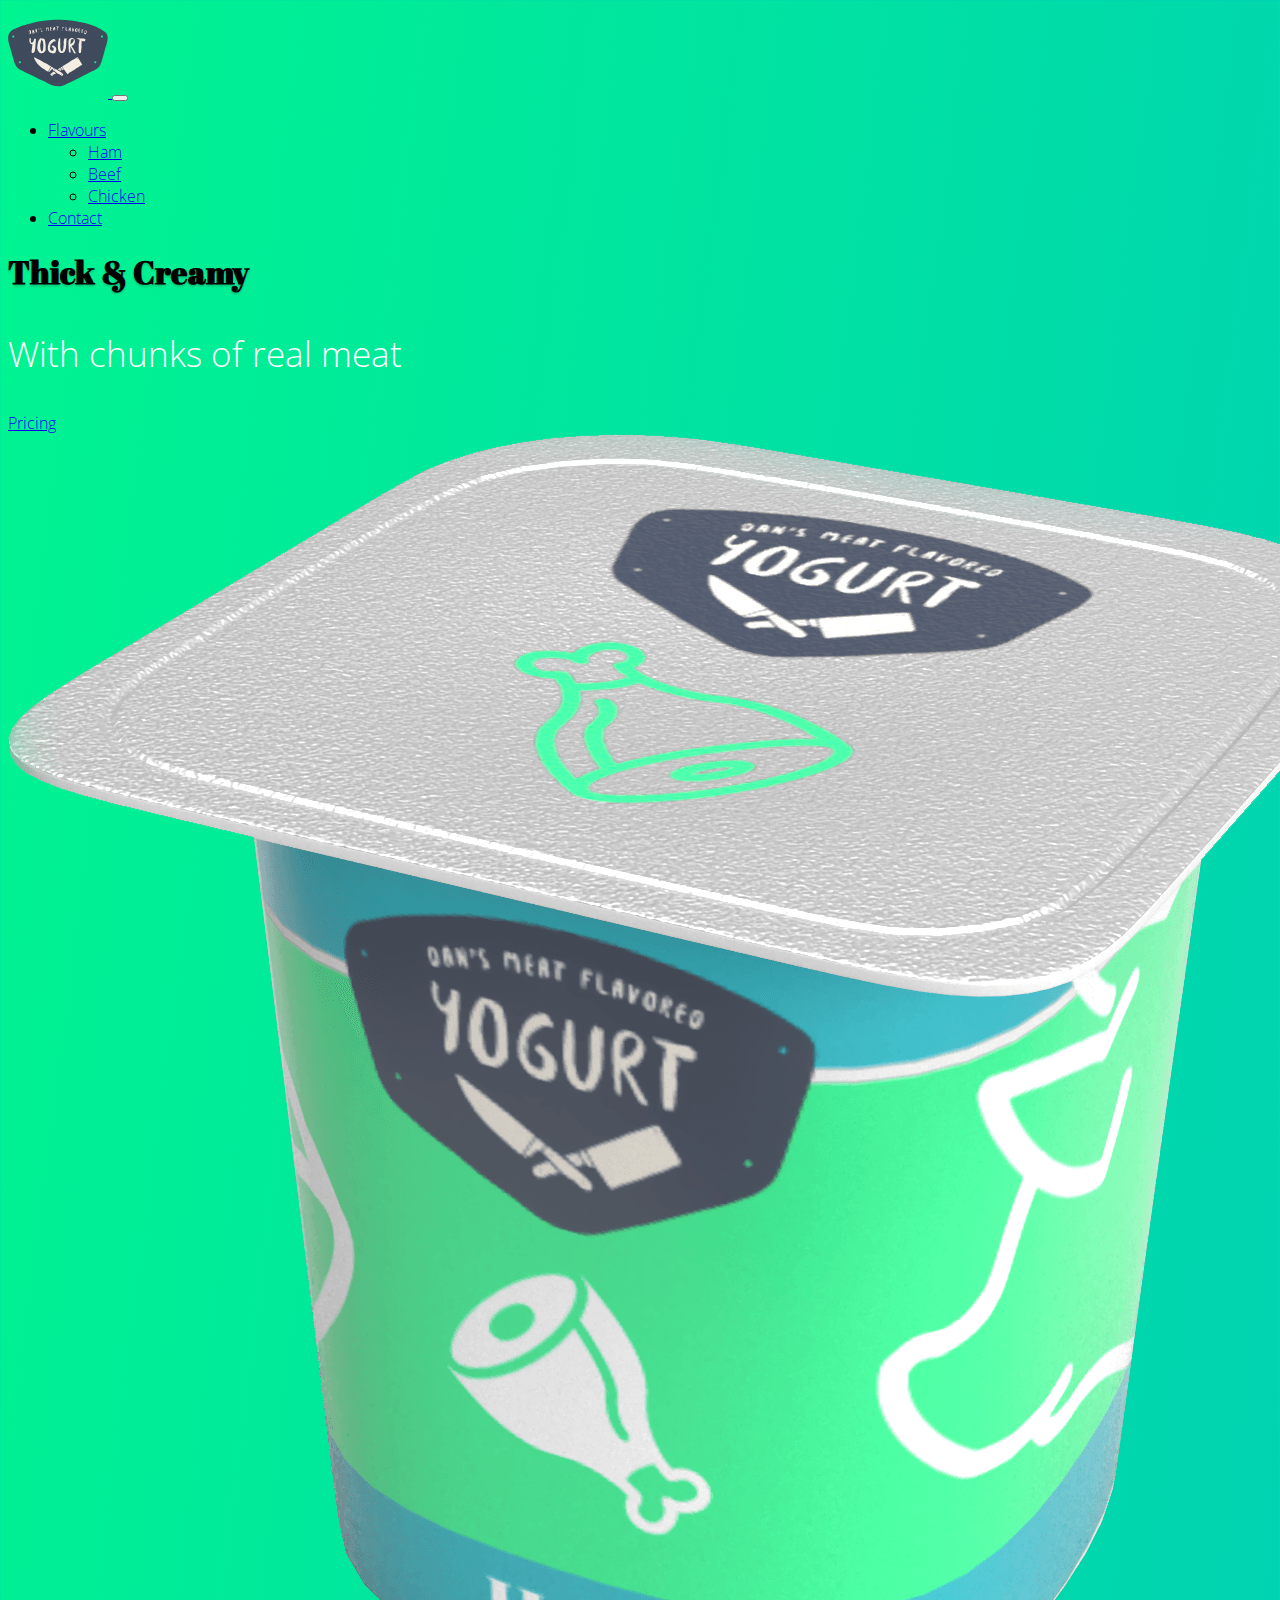
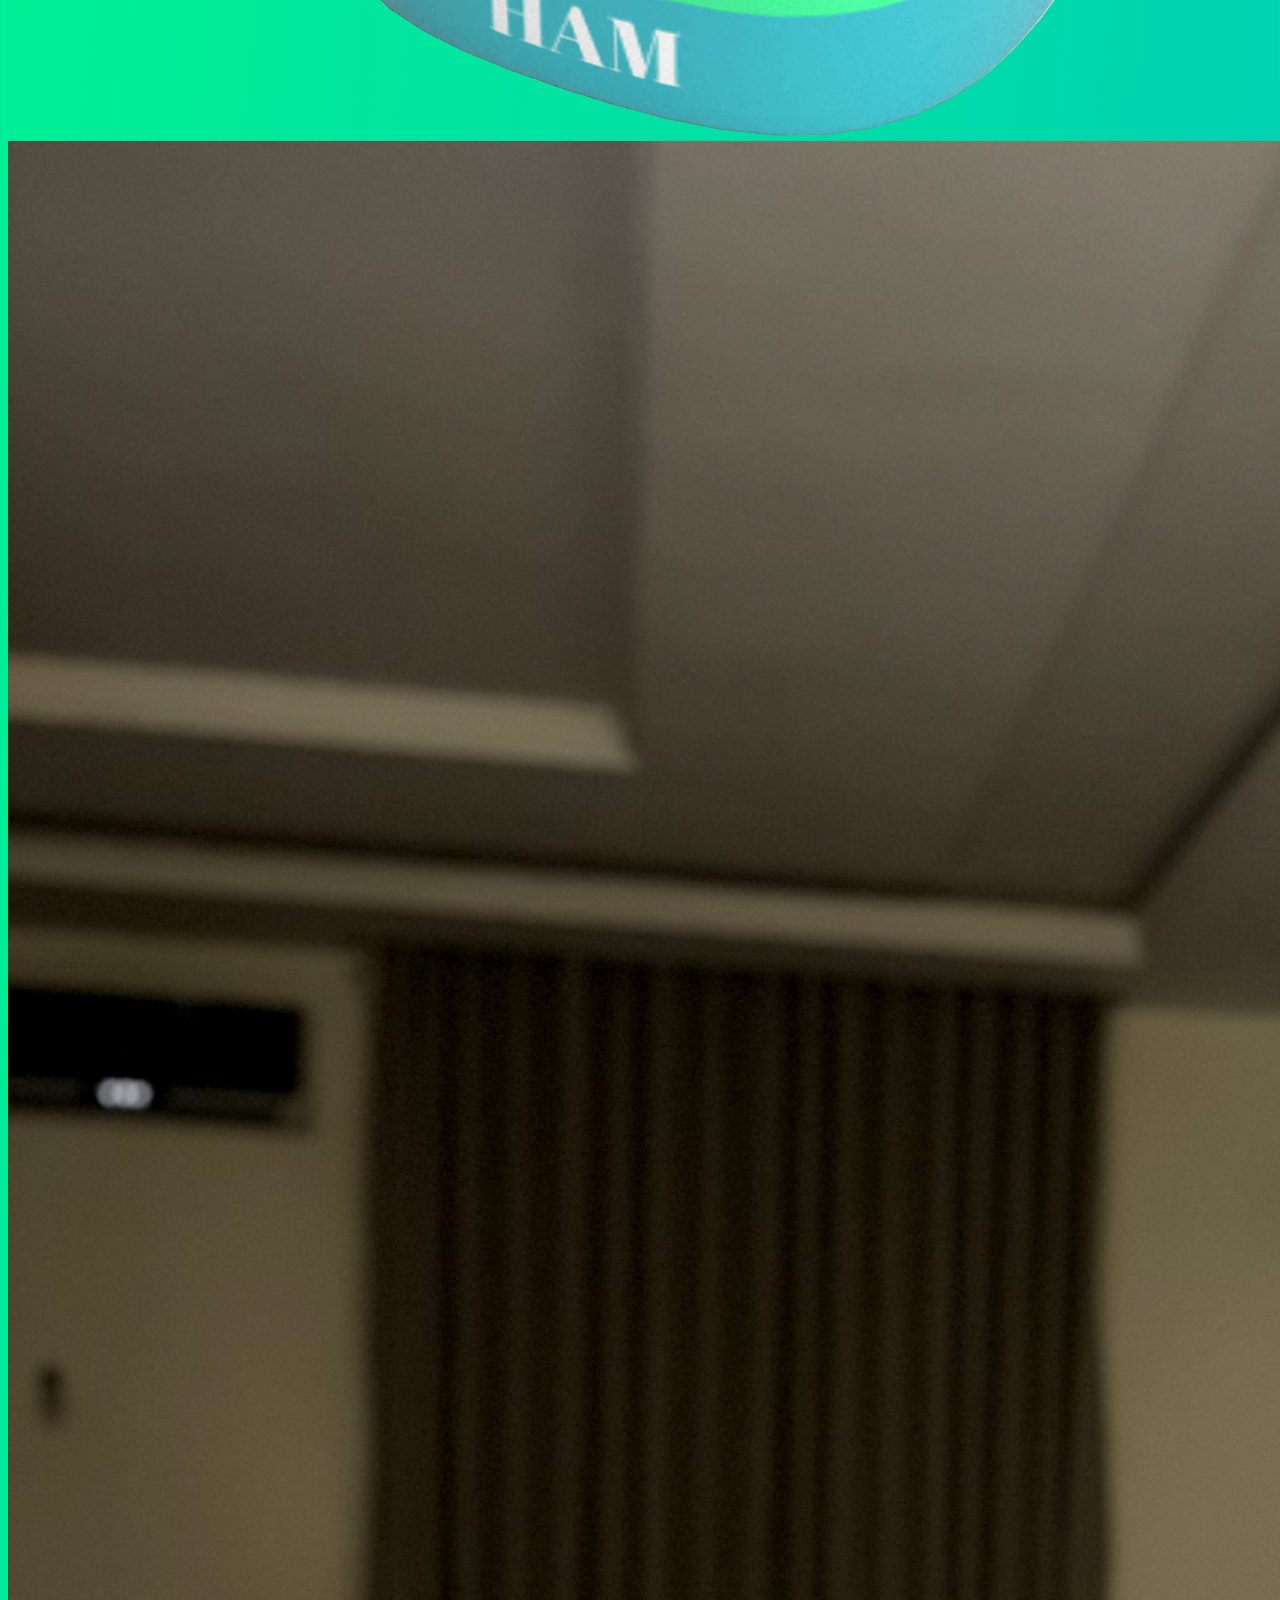
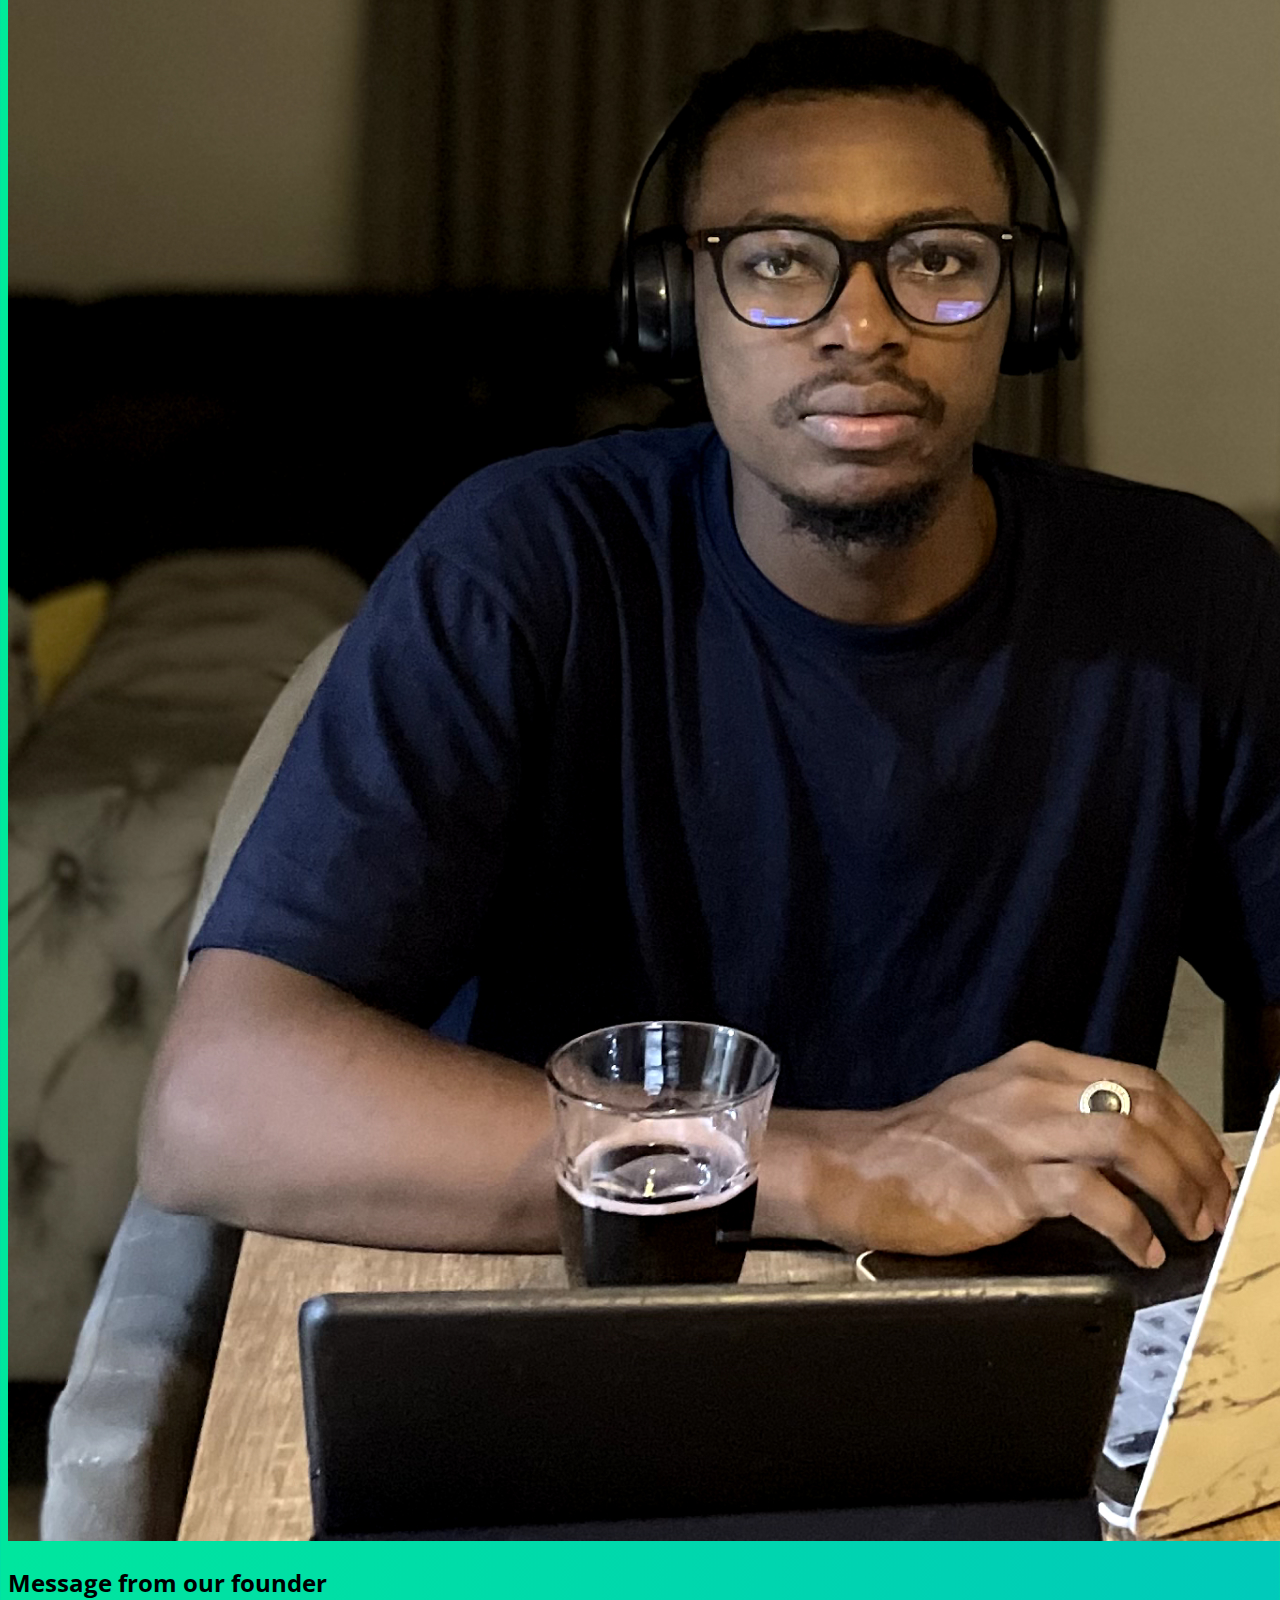
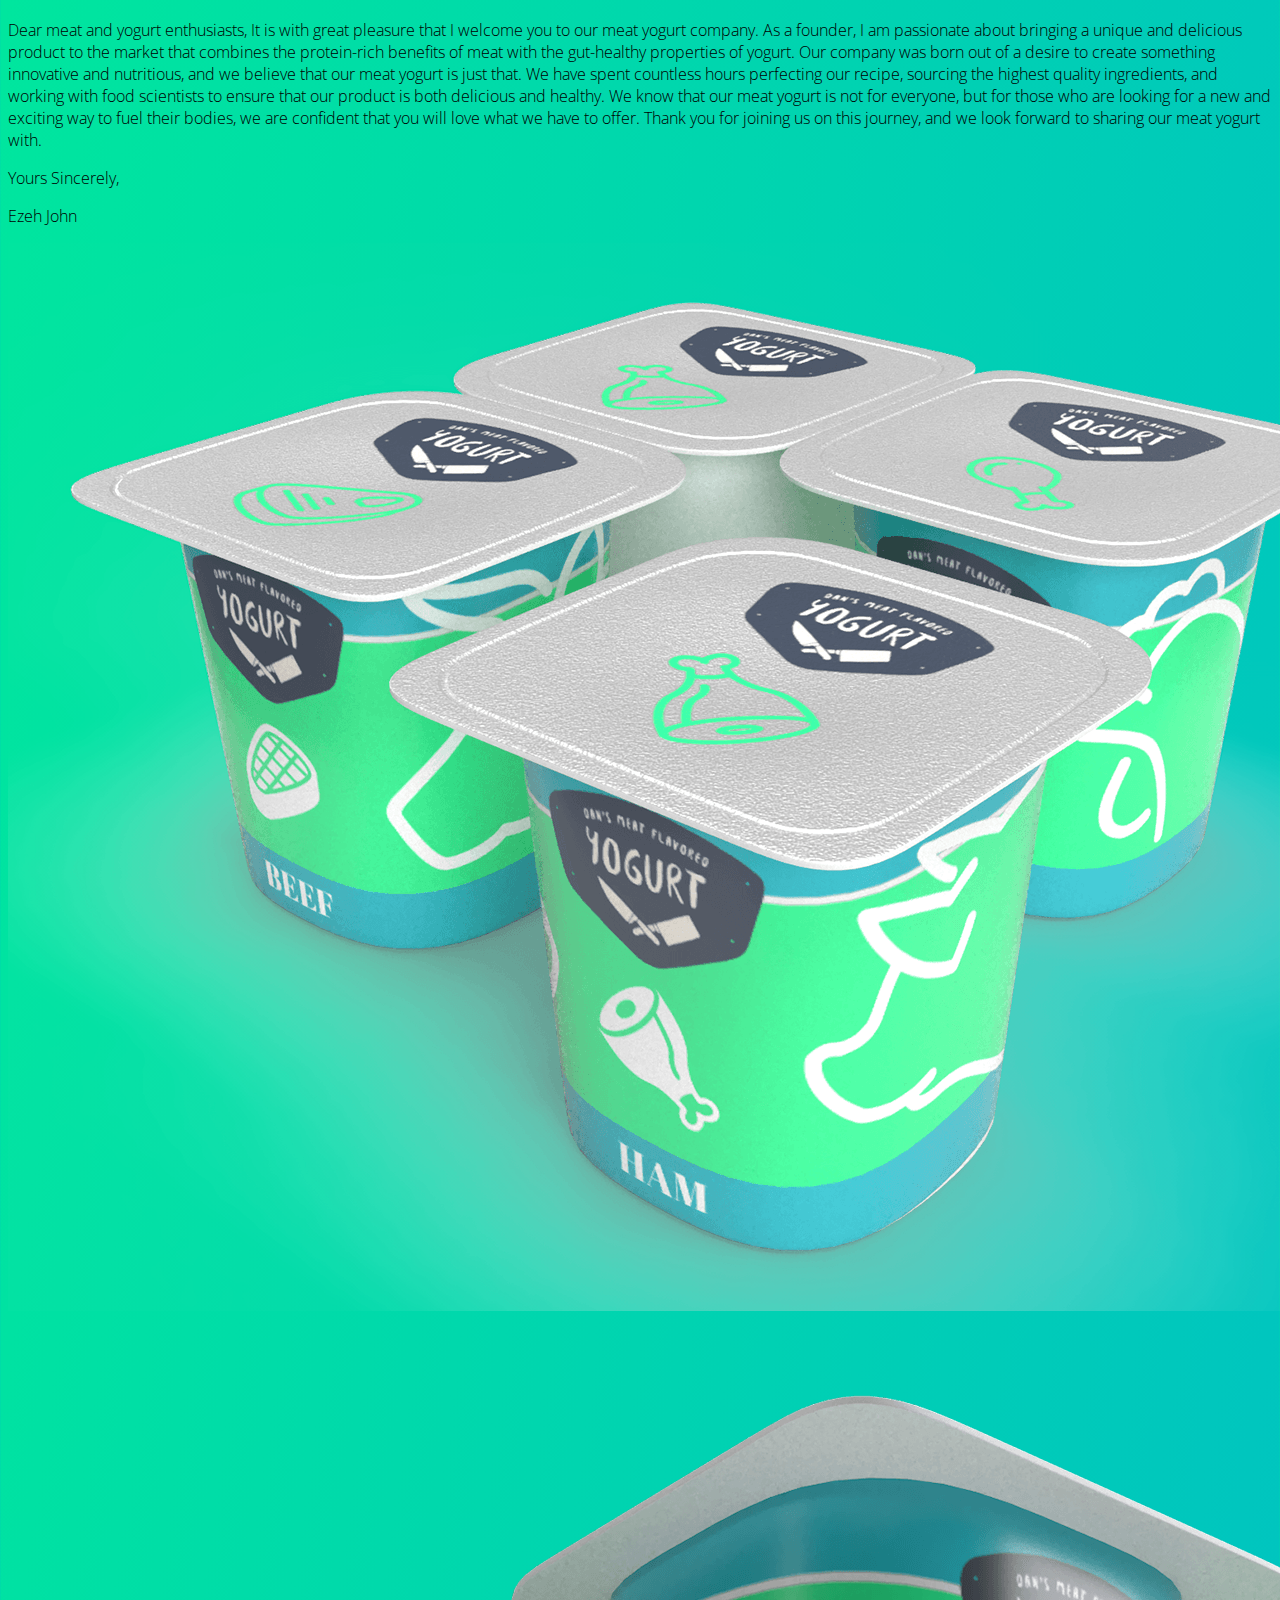
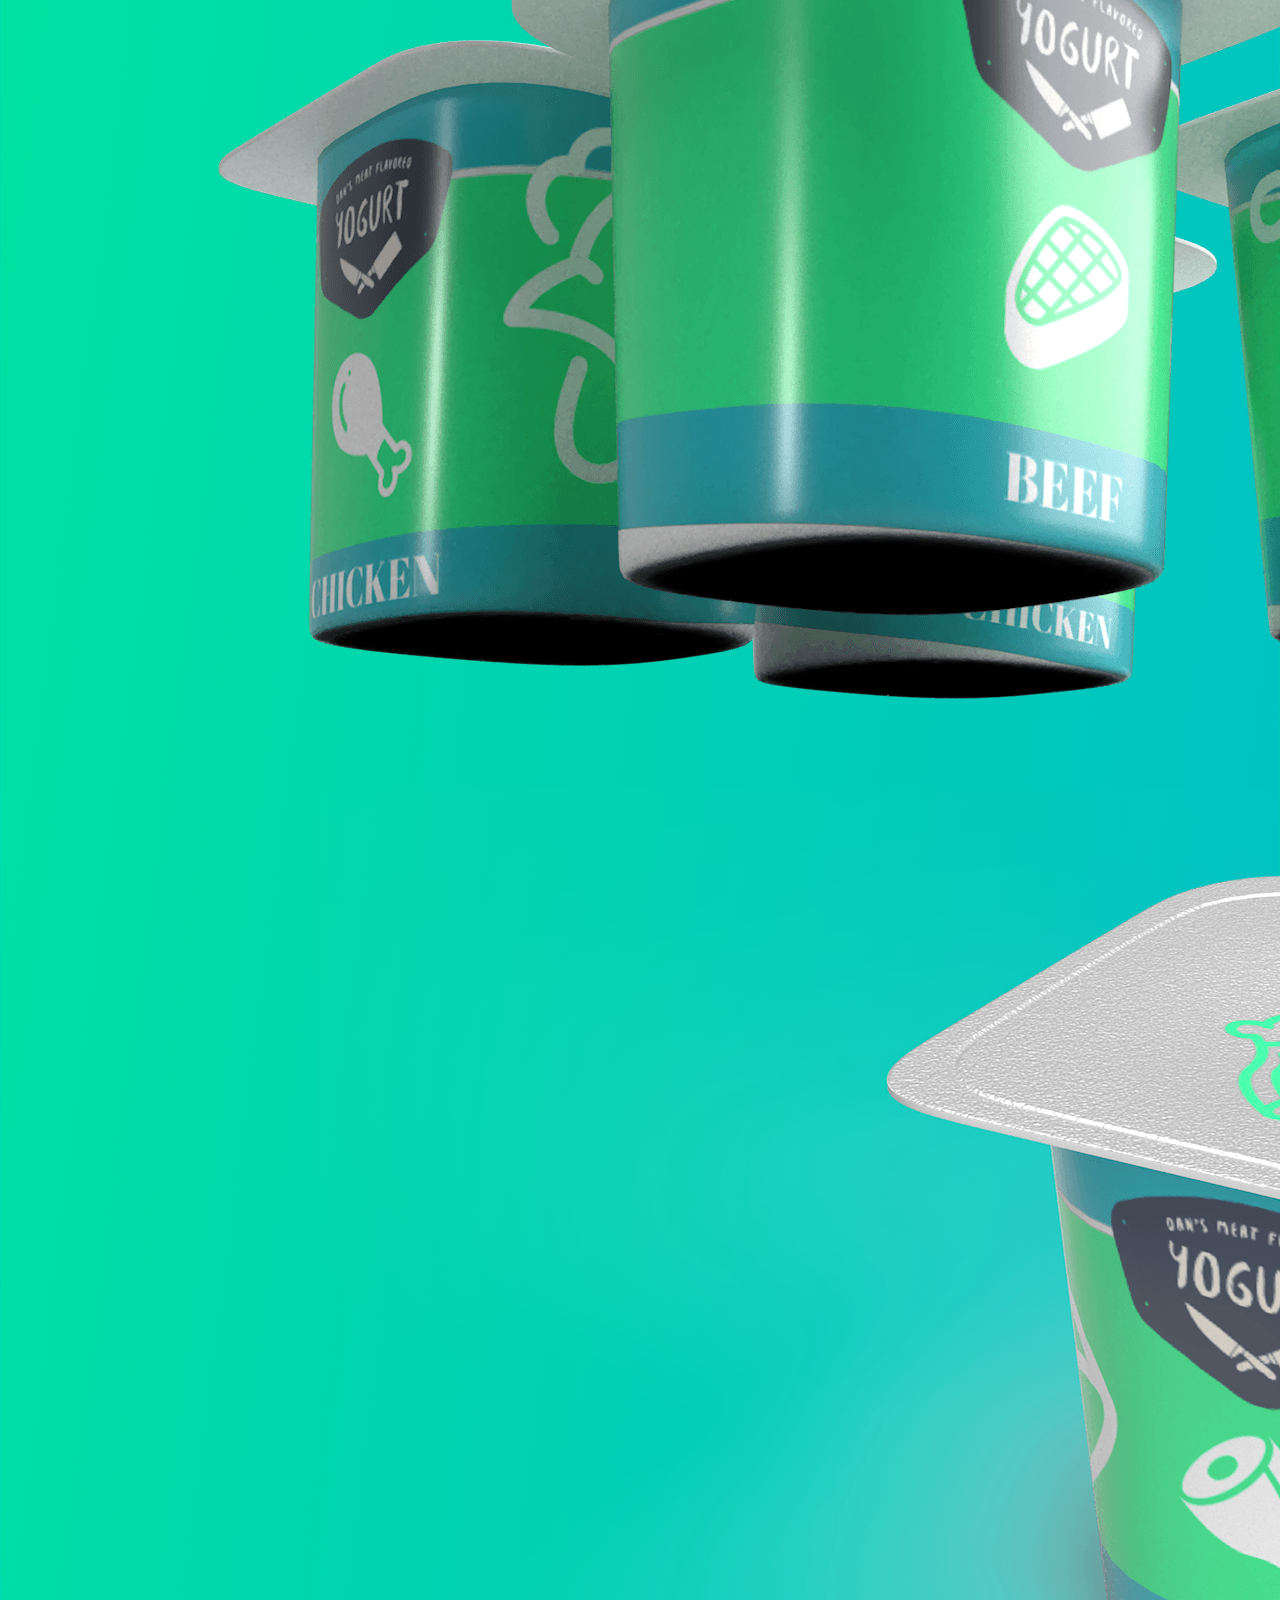
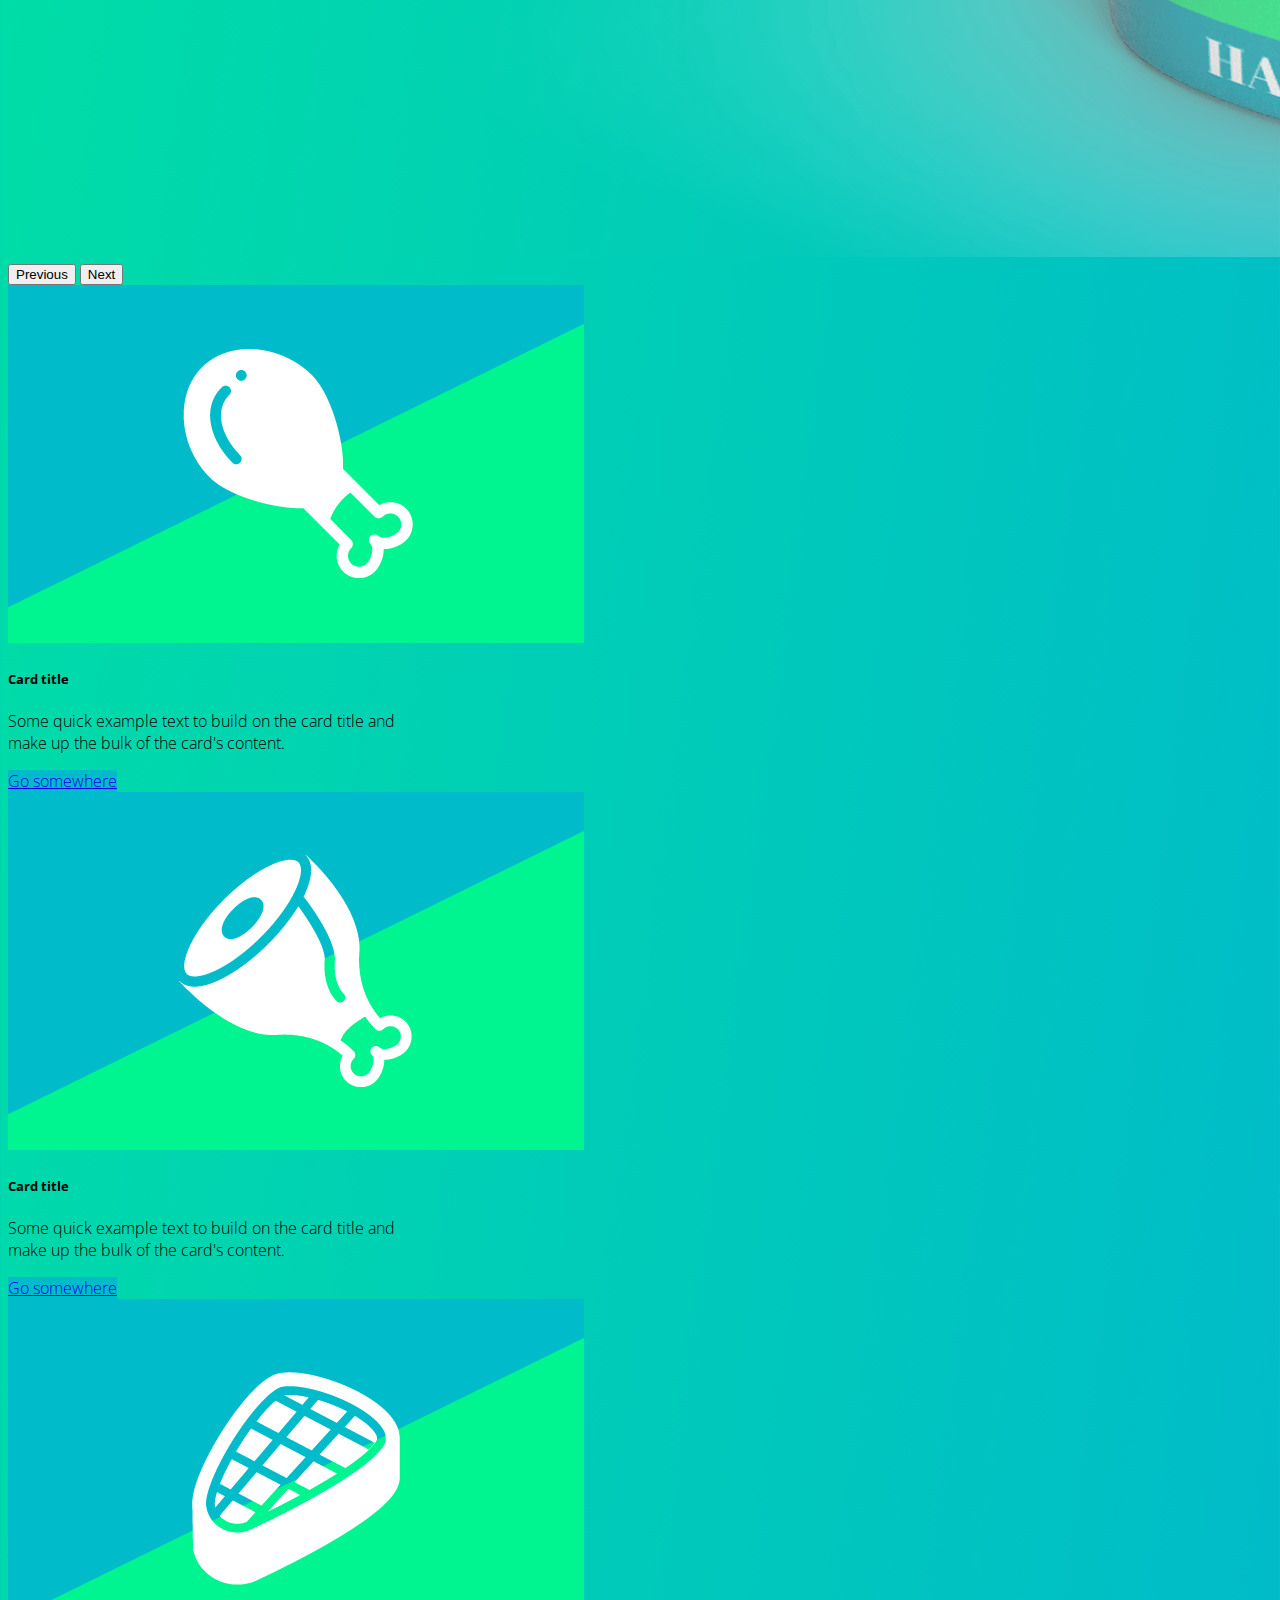
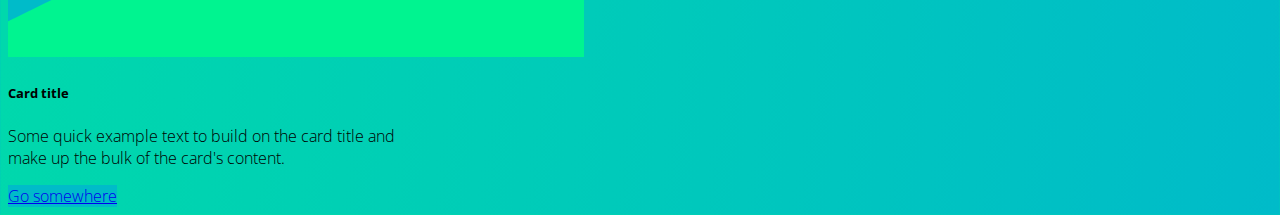
<file: index.html>
<!DOCTYPE html>
<html lang="en">
  <head>
    <meta charset="UTF-8" />
    <meta http-equiv="X-UA-Compatible" content="IE=edge" />
    <meta name="viewport" content="width=device-width, initial-scale=1.0" />
    <title>Document</title>

    <link rel="preconnect" href="https://fonts.googleapis.com" />
    <link rel="preconnect" href="https://fonts.gstatic.com" crossorigin />
    <link
      href="https://fonts.googleapis.com/css2?family=Abril+Fatface&family=Open+Sans:wght@300;400;700&display=swap"
      rel="stylesheet"
    />

    <!-- this is CSS CDN from Bootstrap -->
    <link
      href="https://cdn.jsdelivr.net/npm/bootstrap@5.3.0-alpha3/dist/css/bootstrap.min.css"
      rel="stylesheet"
      integrity="sha384-KK94CHFLLe+nY2dmCWGMq91rCGa5gtU4mk92HdvYe+M/SXH301p5ILy+dN9+nJOZ"
      crossorigin="anonymous"
    />
    <link rel="stylesheet" href="style.css" />
  </head>

  <body>
    <div class="container">
      <!-- This is my navigation -->
      <nav class="navbar navbar-expand-lg sticky-top">
        <div class="container-fluid">
          <a class="navbar-brand" href="index.html">
            <img
              src="images/logo-dans-meat-yogurt.svg"
              alt="Bootstrap"
              width="100"
              height="90"
            />
          </a>

          <button
            class="navbar-toggler"
            type="button"
            data-bs-toggle="collapse"
            data-bs-target="#navbarSupportedContent"
            aria-controls="navbarSupportedContent"
            aria-expanded="false"
            aria-label="Toggle navigation"
          >
            <span class="navbar-toggler-icon"></span>
          </button>

          <!-- BUTTON - DROPDOWN -->
          <div class="collapse navbar-collapse" id="navbarSupportedContent">
            <ul class="navbar-nav ms-auto mb-2 mb-lg-0 float-end">
              <li
                class="nav-item dropdown btn btn-outline-light me-4"
                style="width: 120px"
              >
                <a
                  class="nav-link text-white dropdown-toggle"
                  href="#"
                  role="button"
                  data-bs-toggle="dropdown"
                  aria-expanded="false"
                >
                  Flavours
                </a>
                <ul class="dropdown-menu">
                  <li><a class="dropdown-item" href="#">Ham</a></li>
                  <li><a class="dropdown-item" href="#">Beef</a></li>
                  <!-- <li><hr class="dropdown-divider" /></li> -->
                  <li>
                    <a class="dropdown-item" href="#">Chicken</a>
                  </li>
                </ul>
              </li>

              <!-- BUTTON - NORMAL -->
              <li class="nav-item btn btn-outline-light" style="width: 120px">
                <a class="nav-link text-white" href="#">Contact</a>
              </li>
            </ul>
            <!-- <form class="d-flex" role="search">
              <input
                class="form-control me-2"
                type="search"
                placeholder="Search"
                aria-label="Search"
              />
              <button class="btn btn-outline-success" type="submit">
                Search
              </button>
            </form> -->
          </div>
        </div>
      </nav>

      <!-- Jumbotron -->
      <div class="jumbotron">
        <div class="p-3 mb-2 mt-5 text-dark">
          <div class="row">
            <div class="col-12 col-md-7 text-center text-md-left">
              <h1 class="display-3 mt-3 text-white drop-shadow">
                Thick & Creamy
              </h1>
              <p class="lead">With chunks of real meat</p>
              <a
                class="btn btn-outline-light btn-lg mb-5 mb-md-0 mt-3 px-5 py-3"
                href="#"
                role="button"
                >Pricing</a
              >
            </div>
            <div class="col-12 col-md-5">
              <img
                src="images/hero1.png"
                alt="Jay's meat yoghurt "
                class="img-fluid"
              />
            </div>
          </div>
        </div>
      </div>

      <!-- Founders Message -->
      <div class="row">
        <div class="col-12 col-md-4">
          <img
            src="images/founders-img.jpg"
            class="img-fluid rounded-start-2"
            alt="founders image"
          />
        </div>
        <div
          class="col-12 col-md-8 bg-white ms-2 md-ms-0 p-5 mt-5 mt-md-0 border border-black rounded-end-2"
        >
          <h2>Message from our founder</h2>
          <section class="d-flex align-items-center">
            <p>
              Dear meat and yogurt enthusiasts, It is with great pleasure that I
              welcome you to our meat yogurt company. As a founder, I am
              passionate about bringing a unique and delicious product to the
              market that combines the protein-rich benefits of meat with the
              gut-healthy properties of yogurt. Our company was born out of a
              desire to create something innovative and nutritious, and we
              believe that our meat yogurt is just that. We have spent countless
              hours perfecting our recipe, sourcing the highest quality
              ingredients, and working with food scientists to ensure that our
              product is both delicious and healthy. We know that our meat
              yogurt is not for everyone, but for those who are looking for a
              new and exciting way to fuel their bodies, we are confident that
              you will love what we have to offer. Thank you for joining us on
              this journey, and we look forward to sharing our meat yogurt with.
            </p>
          </section>
          <p>Yours Sincerely,</p>
          <p>Ezeh John</p>
        </div>
      </div>

      <!-- Carousel -->
      <div
        id="carouselExample"
        class="carousel slide carousel-fade d-none d-md-block"
      >
        <div class="carousel-inner">
          <div class="carousel-item active" data-bs-interval="100000">
            <img
              src="images/yogurt-1.png"
              class="d-block w-100"
              alt="yoghurt image 1"
            />
          </div>
          <div class="carousel-item">
            <img
              src="images/yogurt-2.png"
              class="d-block w-100"
              alt="yoghurt image 2"
            />
          </div>
          <div class="carousel-item">
            <img
              src="images/yogurt-3.png"
              class="d-block w-100"
              alt="yoghurt image 3"
            />
          </div>
        </div>
        <button
          class="carousel-control-prev"
          type="button"
          data-bs-target="#carouselExample"
          data-bs-slide="prev"
        >
          <span class="carousel-control-prev-icon" aria-hidden="true"></span>
          <span class="visually-hidden">Previous</span>
        </button>
        <button
          class="carousel-control-next"
          type="button"
          data-bs-target="#carouselExample"
          data-bs-slide="next"
        >
          <span class="carousel-control-next-icon" aria-hidden="true"></span>
          <span class="visually-hidden">Next</span>
        </button>
      </div>

      <!-- Cards -->
      <div class="row row-cols-1 row-cols-md-3 my-5">
        <div class="col me-5 me-md-0">
          <div class="card shadow mt-5 mt-md-0" style="width: 25rem">
            <img src="images/product1.png" class="card-img-top" alt="..." />
            <div class="card-body">
              <h5 class="card-title">Card title</h5>
              <p class="card-text">
                Some quick example text to build on the card title and make up
                the bulk of the card's content.
              </p>
              <a href="#" class="btn btn-primary stretched-link"
                >Go somewhere</a
              >
            </div>
          </div>
        </div>
        <div class="col me-5 me-md-0">
          <div class="card shadow mt-5 mt-md-0" style="width: 25rem">
            <img src="images/product2.png" class="card-img-top" alt="..." />
            <div class="card-body">
              <h5 class="card-title">Card title</h5>
              <p class="card-text">
                Some quick example text to build on the card title and make up
                the bulk of the card's content.
              </p>
              <a href="#" class="btn btn-primary stretched-link"
                >Go somewhere</a
              >
            </div>
          </div>
        </div>
        <div class="col me-5 me-md-0">
          <div class="card shadow mt-5 mt-md-0" style="width: 25rem">
            <img src="images/product3.png" class="card-img-top" alt="..." />
            <div class="card-body">
              <h5 class="card-title">Card title</h5>
              <p class="card-text">
                Some quick example text to build on the card title and make up
                the bulk of the card's content.
              </p>
              <a href="#" class="btn btn-primary stretched-link"
                >Go somewhere</a
              >
            </div>
          </div>
        </div>
      </div>
    </div>

    <!-- this is javascript CDN from Bootstrap -->
    <script
      src="https://cdn.jsdelivr.net/npm/bootstrap@5.3.0-alpha3/dist/js/bootstrap.bundle.min.js"
      integrity="sha384-ENjdO4Dr2bkBIFxQpeoTz1HIcje39Wm4jDKdf19U8gI4ddQ3GYNS7NTKfAdVQSZe"
      crossorigin="anonymous"
    ></script>
  </body>
</html>
</file>
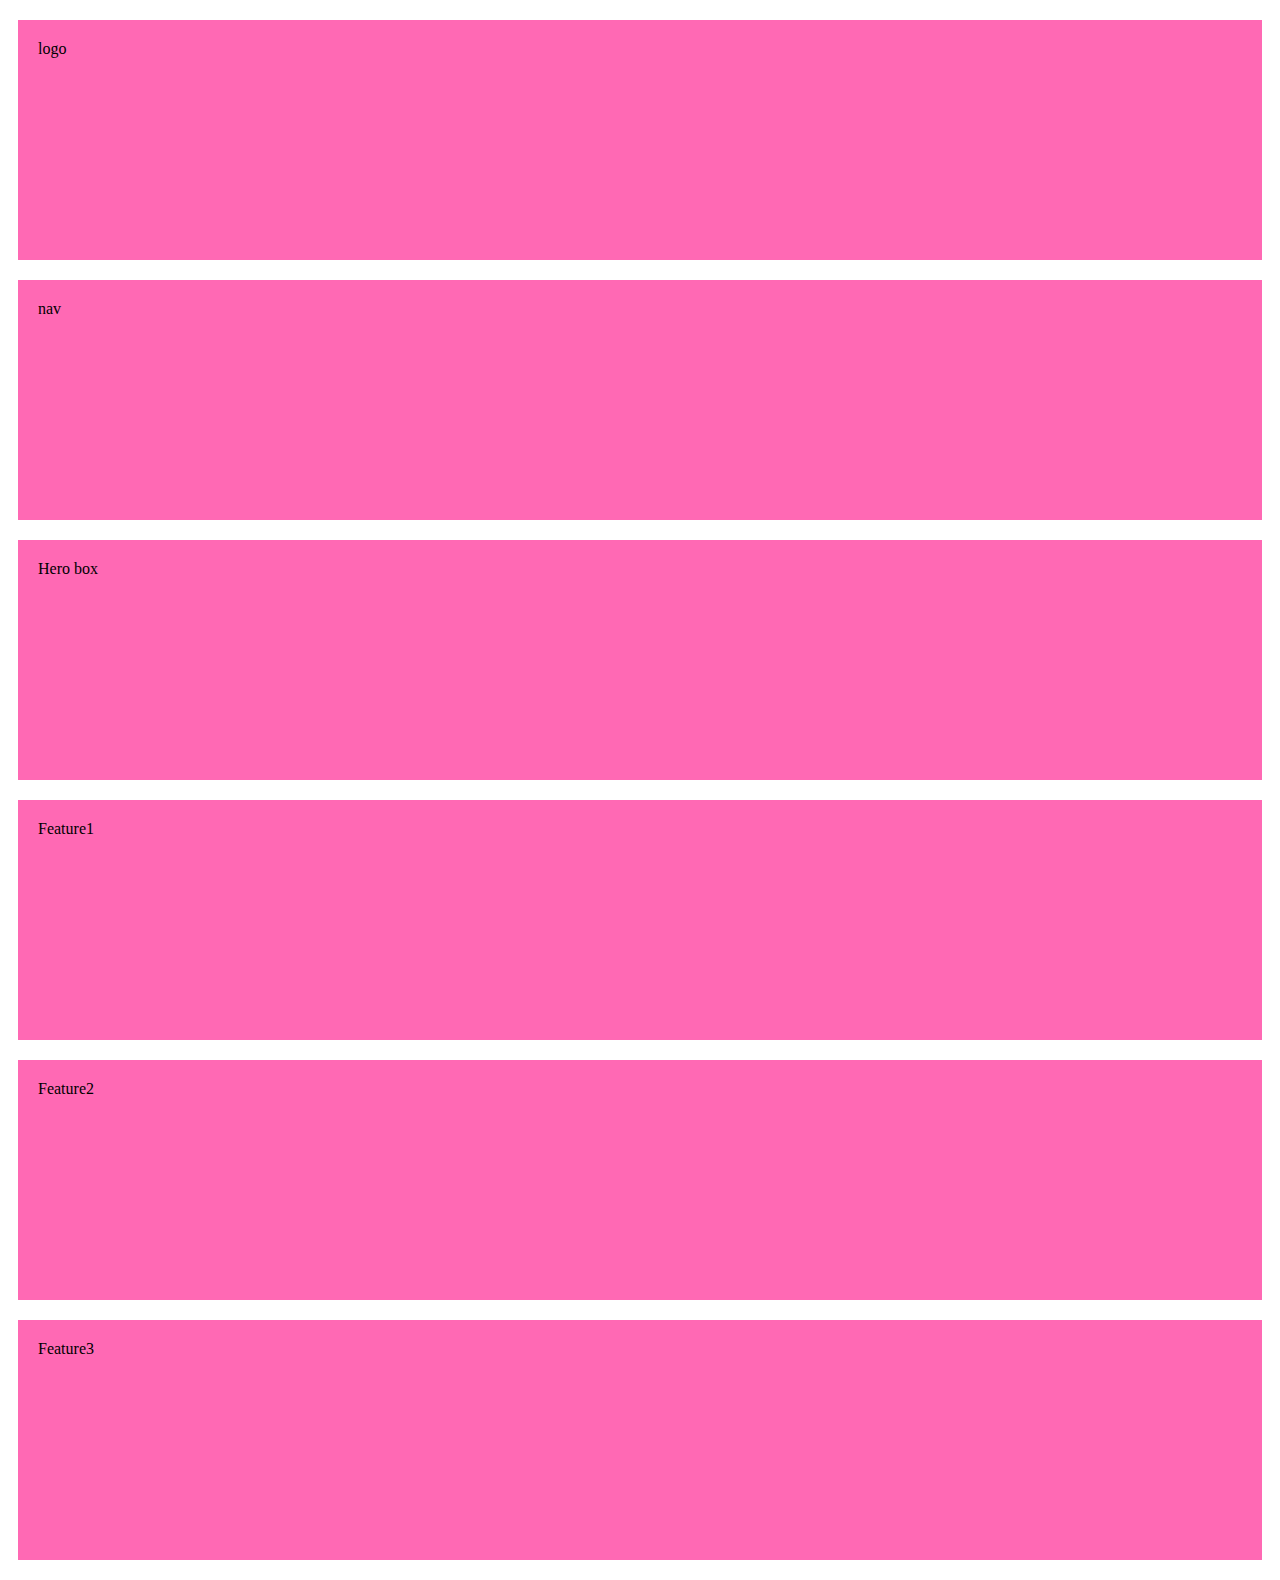
<file: layout-a.html>
<!DOCTYPE html>
<html lang="en">
  <head>
    <meta charset="UTF-8" />
    <meta http-equiv="X-UA-Compatible" content="IE=edge" />
    <meta name="viewport" content="width=device-width, initial-scale=1.0" />
    <title>Document</title>

    <link
      href="https://cdn.jsdelivr.net/npm/bootstrap@5.3.0-alpha3/dist/css/bootstrap.min.css"
      rel="stylesheet"
      integrity="sha384-KK94CHFLLe+nY2dmCWGMq91rCGa5gtU4mk92HdvYe+M/SXH301p5ILy+dN9+nJOZ"
      crossorigin="anonymous"
    />

    <style>
      .mybox {
        background-color: hotpink;
        min-height: 200px;
        margin: 20px 10px;
        padding: 20px;
      }
    </style>
  </head>
  <body>
    <div class="container">
      <div class="row">
        <div class="col">
          <div class="mybox">logo</div>
        </div>
        <div class="col">
          <div class="mybox">nav</div>
        </div>
      </div>

      <div class="row">
        <div class="col">
          <div class="mybox">Hero box</div>
        </div>
      </div>

      <div class="row">
        <div class="col">
          <div class="mybox">Feature1</div>
        </div>
        <div class="col">
          <div class="mybox">Feature2</div>
        </div>
        <div class="col">
          <div class="mybox">Feature3</div>
        </div>
      </div>
    </div>
  </body>
</html>
</file>
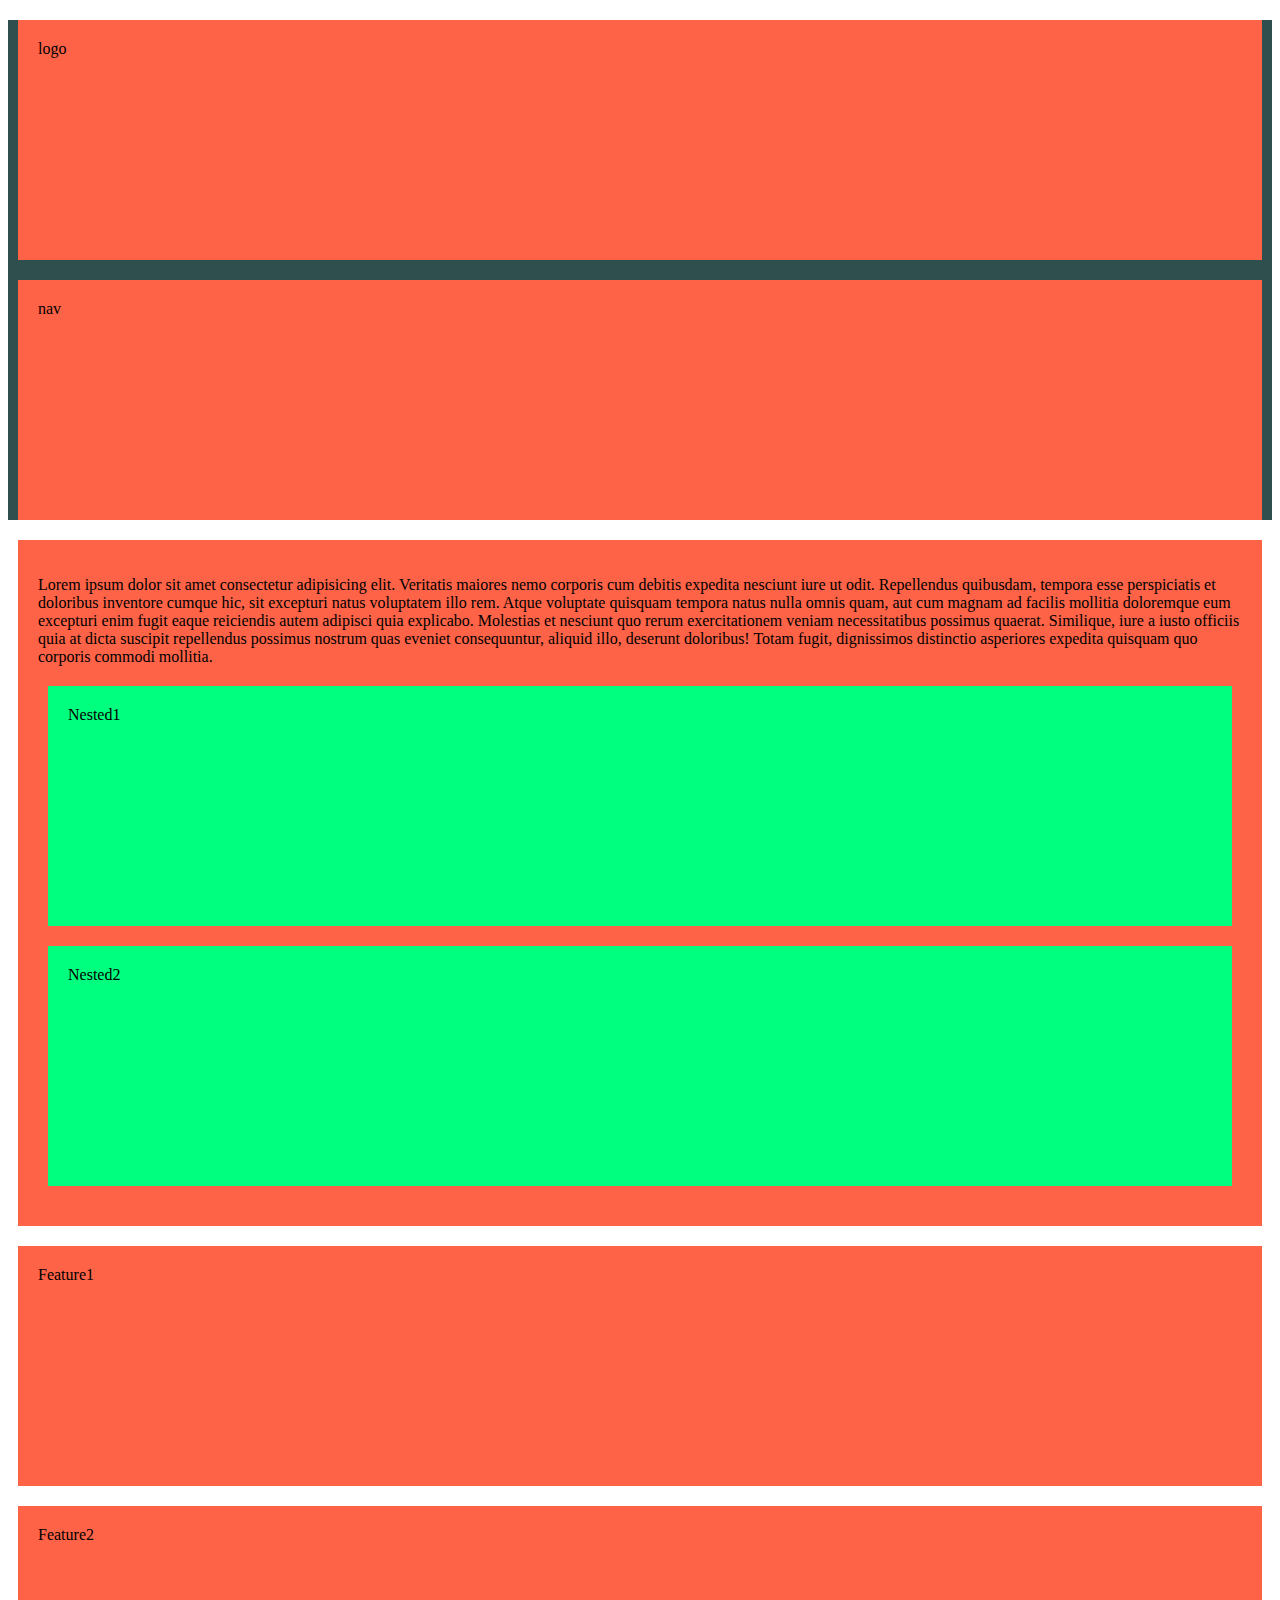
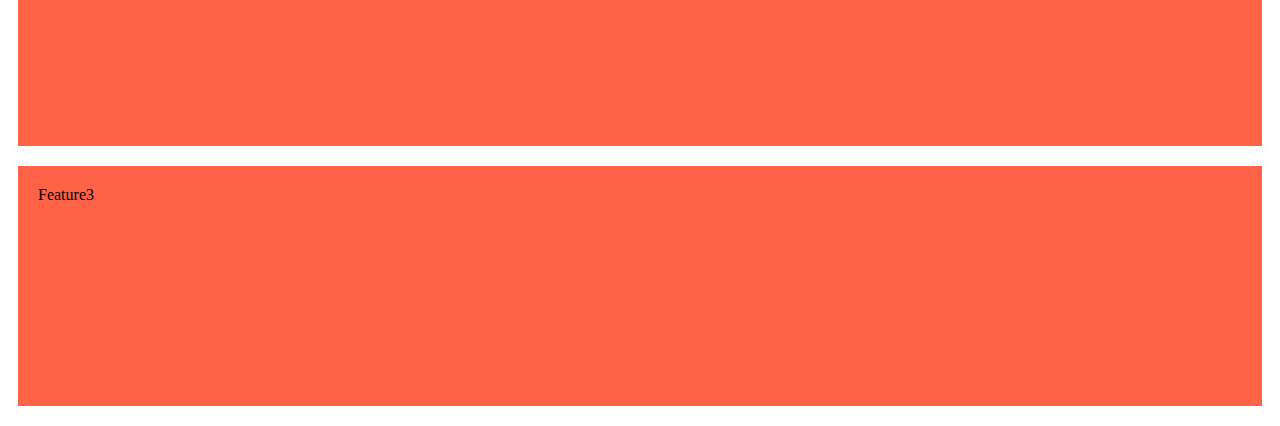
<file: layout-b.html>
<!DOCTYPE html>
<html lang="en">
  <head>
    <meta charset="UTF-8" />
    <meta http-equiv="X-UA-Compatible" content="IE=edge" />
    <meta name="viewport" content="width=device-width, initial-scale=1.0" />
    <title>Document</title>

    <link
      href="https://cdn.jsdelivr.net/npm/bootstrap@5.3.0-alpha3/dist/css/bootstrap.min.css"
      rel="stylesheet"
      integrity="sha384-KK94CHFLLe+nY2dmCWGMq91rCGa5gtU4mk92HdvYe+M/SXH301p5ILy+dN9+nJOZ"
      crossorigin="anonymous"
    />

    <style>
      .mybox1 {
        background-color: tomato;
        min-height: 200px;
        margin: 20px 10px;
        padding: 20px;
      }

      .mybox2 {
        background-color: springgreen;
        min-height: 200px;
        margin: 20px 10px;
        padding: 20px;
      }

      .mybg1 {
        background-color: darkslategrey;
      }
    </style>
  </head>
  <body>
    <div class="container-fluid mybg1 mb-5">
      <header class="container">
        <div class="row">
          <div class="col-4">
            <div class="mybox1">logo</div>
          </div>
          <nav class="col">
            <div class="mybox1">nav</div>
          </nav>
        </div>
      </header>
    </div>

    <div class="container">
      <div class="row">
        <div class="col">
          <div class="mybox1">
            <p>
              Lorem ipsum dolor sit amet consectetur adipisicing elit. Veritatis
              maiores nemo corporis cum debitis expedita nesciunt iure ut odit.
              Repellendus quibusdam, tempora esse perspiciatis et doloribus
              inventore cumque hic, sit excepturi natus voluptatem illo rem.
              Atque voluptate quisquam tempora natus nulla omnis quam, aut cum
              magnam ad facilis mollitia doloremque eum excepturi enim fugit
              eaque reiciendis autem adipisci quia explicabo. Molestias et
              nesciunt quo rerum exercitationem veniam necessitatibus possimus
              quaerat. Similique, iure a iusto officiis quia at dicta suscipit
              repellendus possimus nostrum quas eveniet consequuntur, aliquid
              illo, deserunt doloribus! Totam fugit, dignissimos distinctio
              asperiores expedita quisquam quo corporis commodi mollitia.
            </p>

            <div class="row">
              <div class="col">
                <div class="mybox2 mx-3">Nested1</div>
              </div>
              <div class="col">
                <div class="mybox2 mx-3">Nested2</div>
              </div>
            </div>
          </div>
        </div>
      </div>

      <div class="row mb-5">
        <div class="col">
          <div class="mybox1">Feature1</div>
        </div>
        <div class="col">
          <div class="mybox1">Feature2</div>
        </div>
        <div class="col">
          <div class="mybox1">Feature3</div>
        </div>
      </div>
    </div>
  </body>
</html>
</file>
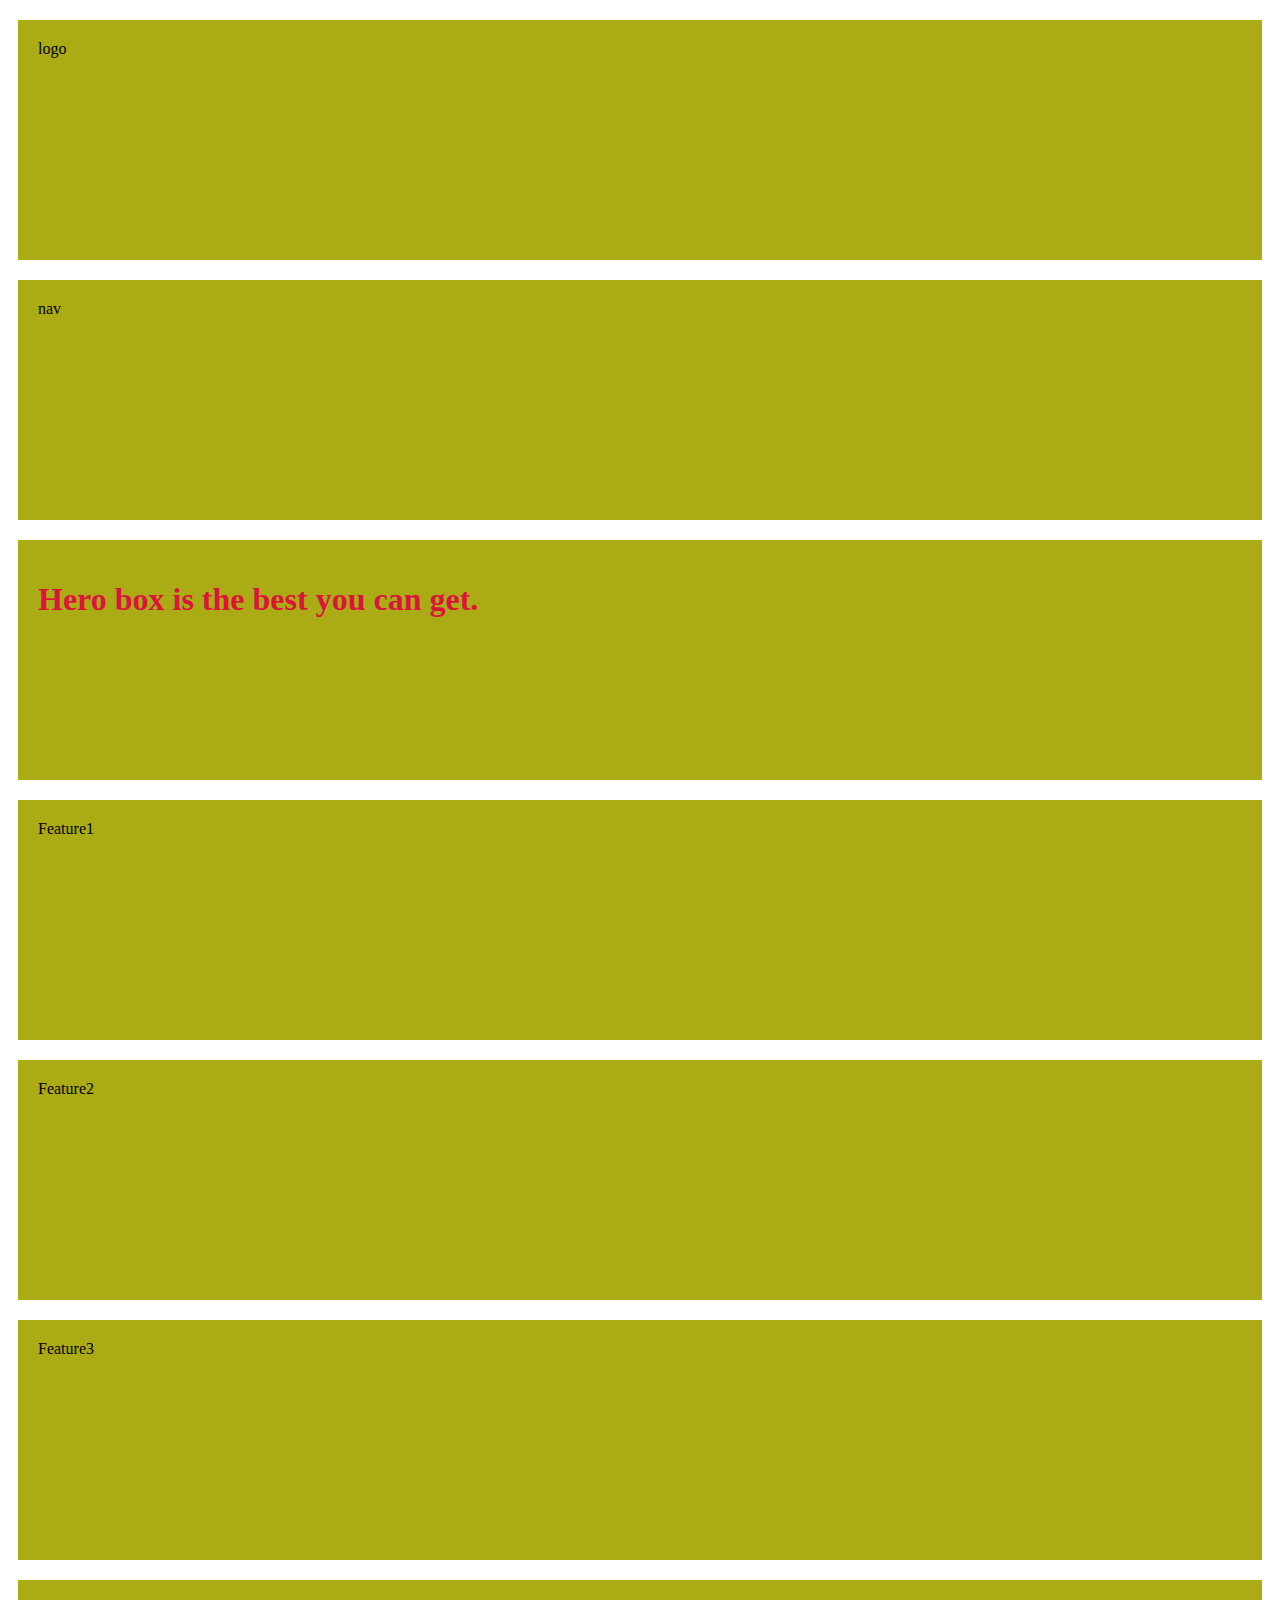
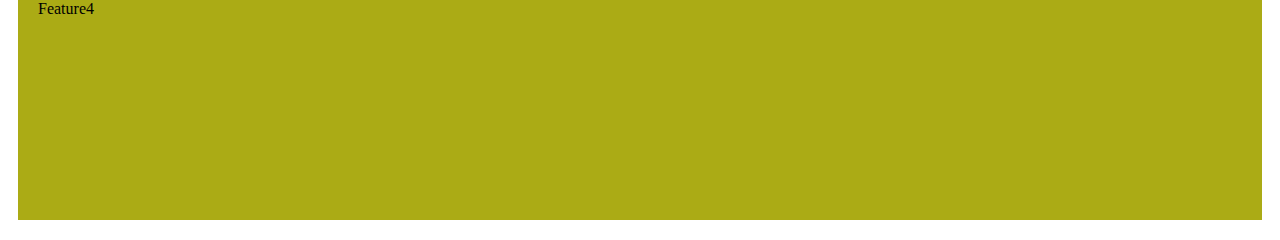
<file: layout-c.html>
<!DOCTYPE html>
<html lang="en">
  <head>
    <meta charset="UTF-8" />
    <meta http-equiv="X-UA-Compatible" content="IE=edge" />
    <meta name="viewport" content="width=device-width, initial-scale=1.0" />
    <title>Document</title>

    <link
      href="https://cdn.jsdelivr.net/npm/bootstrap@5.3.0-alpha3/dist/css/bootstrap.min.css"
      rel="stylesheet"
      integrity="sha384-KK94CHFLLe+nY2dmCWGMq91rCGa5gtU4mk92HdvYe+M/SXH301p5ILy+dN9+nJOZ"
      crossorigin="anonymous"
    />
    <link rel="stylesheet" href="layout-c.css" />
  </head>

  <body>
    <div class="container">
      <header class="row">
        <div class="col-12 col-md-6">
          <div class="mybox1">logo</div>
        </div>
        <nav class="col">
          <div class="mybox1">nav</div>
        </nav>
      </header>

      <main class="row">
        <div class="col">
          <div class="mybox1"><h1>Hero box is the best you can get.</h1></div>
        </div>
      </main>

      <div class="row">
        <div class="col-12 col-md-4 col-lg-3">
          <div class="mybox1">Feature1</div>
        </div>
        <div class="col-12 col-md-4 col-lg-3">
          <div class="mybox1">Feature2</div>
        </div>
        <div class="col-12 col-md-4 col-lg-3">
          <div class="mybox1">Feature3</div>
        </div>
        <div class="col-12 col-md-4 col-lg-3 d-md-none d-lg-block">
          <div class="mybox1">Feature4</div>
        </div>
      </div>
    </div>
  </body>
</html>
</file>
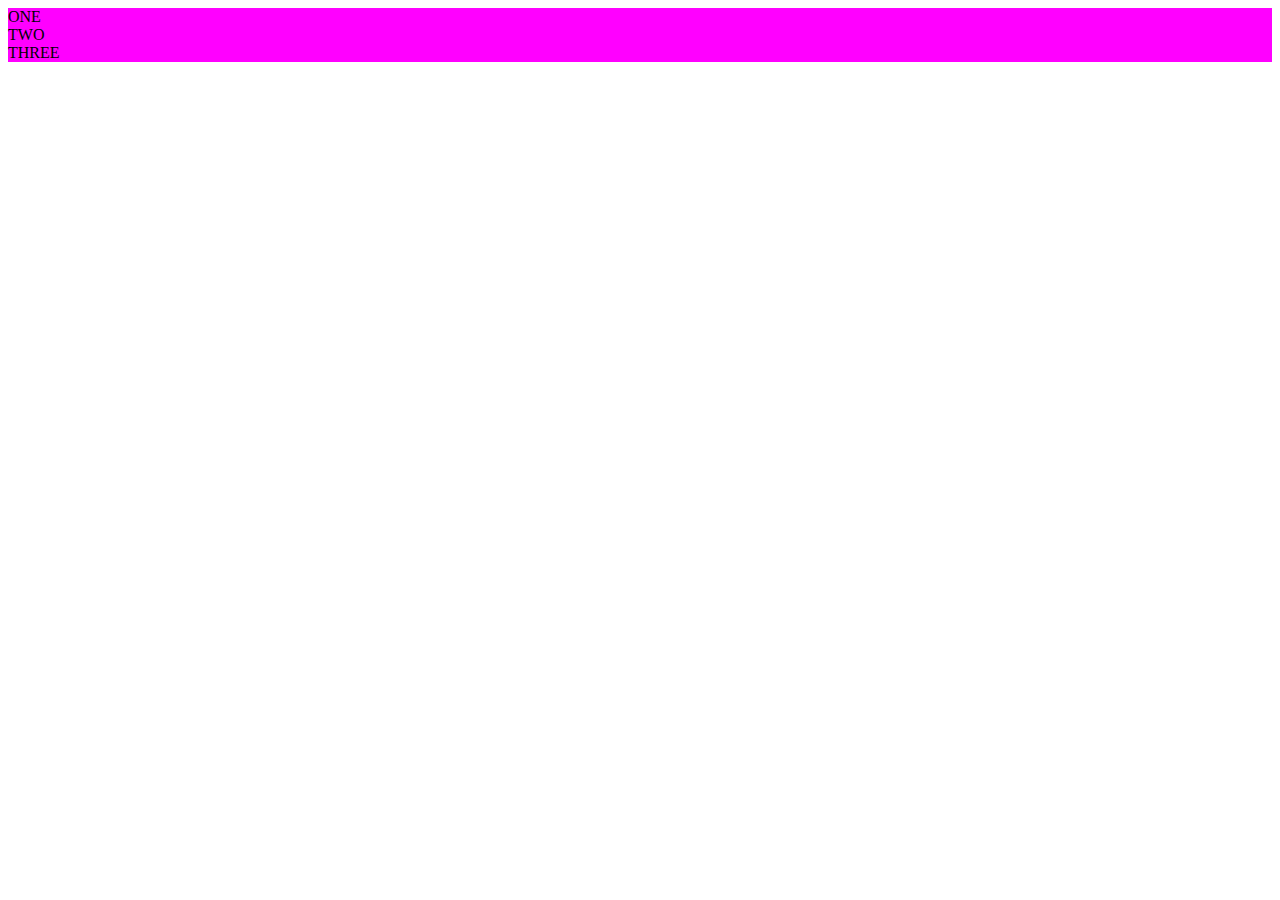
<file: overview-layout.html>
<!DOCTYPE html>
<html lang="en">
  <head>
    <meta charset="UTF-8" />
    <meta http-equiv="X-UA-Compatible" content="IE=edge" />
    <meta name="viewport" content="width=device-width, initial-scale=1.0" />
    <title>Document</title>

    <!-- this is CSS CDN from Bootstrap -->
    <link
      href="https://cdn.jsdelivr.net/npm/bootstrap@5.3.0-alpha3/dist/css/bootstrap.min.css"
      rel="stylesheet"
      integrity="sha384-KK94CHFLLe+nY2dmCWGMq91rCGa5gtU4mk92HdvYe+M/SXH301p5ILy+dN9+nJOZ"
      crossorigin="anonymous"
    />

    <style>
      .container {
        background-color: magenta;
      }
    </style>
  </head>

  <body>
    <div class="container">
      <div class="row">
        <div class="col-lg-10 col-sm-6 col-4">ONE</div>
        <div class="col-lg-1 col-sm-3 col-4">TWO</div>
        <div class="col-lg-1 col-sm-3 col-4">THREE</div>
      </div>
    </div>
  </body>
</html>
</file>
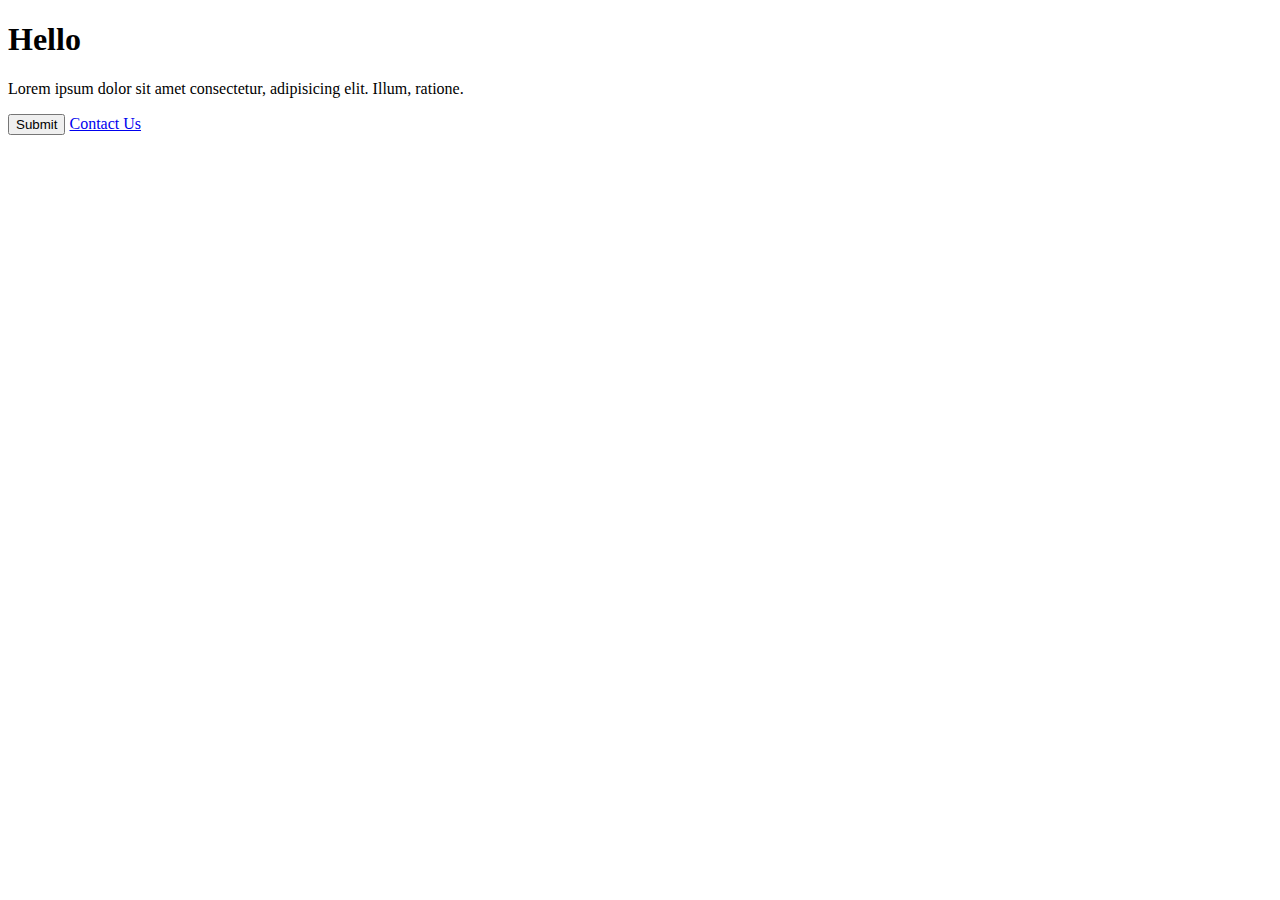
<file: overview-styles.html>
<!DOCTYPE html>
<html lang="en">
  <head>
    <meta charset="UTF-8" />
    <meta http-equiv="X-UA-Compatible" content="IE=edge" />
    <meta name="viewport" content="width=device-width, initial-scale=1.0" />
    <title>Document</title>

    <!-- this is CSS CDN from Bootstrap -->
    <link
      href="https://cdn.jsdelivr.net/npm/bootstrap@5.3.0-alpha3/dist/css/bootstrap.min.css"
      rel="stylesheet"
      integrity="sha384-KK94CHFLLe+nY2dmCWGMq91rCGa5gtU4mk92HdvYe+M/SXH301p5ILy+dN9+nJOZ"
      crossorigin="anonymous"
    />
  </head>

  <body>
    <div class="container">
      <h1>Hello</h1>
      <p>
        Lorem ipsum dolor sit amet consectetur, adipisicing elit. Illum,
        ratione.
      </p>
      <button>Submit</button>
      <a href="#">Contact Us</a>
    </div>

    <!-- this is javascript CDN from Bootstrap -->
    <script
      src="https://cdn.jsdelivr.net/npm/bootstrap@5.3.0-alpha3/dist/js/bootstrap.bundle.min.js"
      integrity="sha384-ENjdO4Dr2bkBIFxQpeoTz1HIcje39Wm4jDKdf19U8gI4ddQ3GYNS7NTKfAdVQSZe"
      crossorigin="anonymous"
    ></script>
  </body>
</html>
</file>
<file: style.css>
body {
  font-family: "Open Sans", sans-serif;
  font-weight: 300;
  background-image: linear-gradient(to bottom right, #00f490, #00bbc9);
}

h1 {
  font-family: "Abril Fatface", cursive;
}

.jumbotron {
  background-color: rgba(37, 181, 133, 0);
}

.drop-shadow {
  text-shadow: 0 2px 2px rgba(0, 0, 0, 0.153);
}

.lead {
  color: white;
  font-size: 2.2rem;
}

.btn-outline-light {
  border-color: white;
}

.btn-outline-light:hover {
  background-color: rgba(255, 255, 255, 0.226);
}

.btn-primary,
.btn-primary:hover {
  border-color: #00bbc9;
  background-color: #00bbc9;
}
</file>
<file: layout-c.css>
/* // X-Small devices (portrait phones, less than 576px) */
/* // No media query for `xs` since this is the default in Bootstrap */

.mybox1 {
  background-color: rgb(171, 171, 21);
  min-height: 200px;
  margin: 20px 10px;
  padding: 20px;
}

h1 {
  color: brown;
}

/* // Small devices (landscape phones, 576px and up) */
@media (min-width: 576px) {
}

/* // Medium devices (tablets, 768px and up) */
@media (min-width: 768px) {
  h1 {
    color: blue;
  }
}

/* // Large devices (desktops, 992px and up) */
@media (min-width: 992px) {
  h1 {
    color: crimson;
  }
}

/* // X-Large devices (large desktops, 1200px and up) */
@media (min-width: 1200px) {
}

/* // XX-Large devices (larger desktops, 1400px and up) */
@media (min-width: 1400px) {
}
</file>
